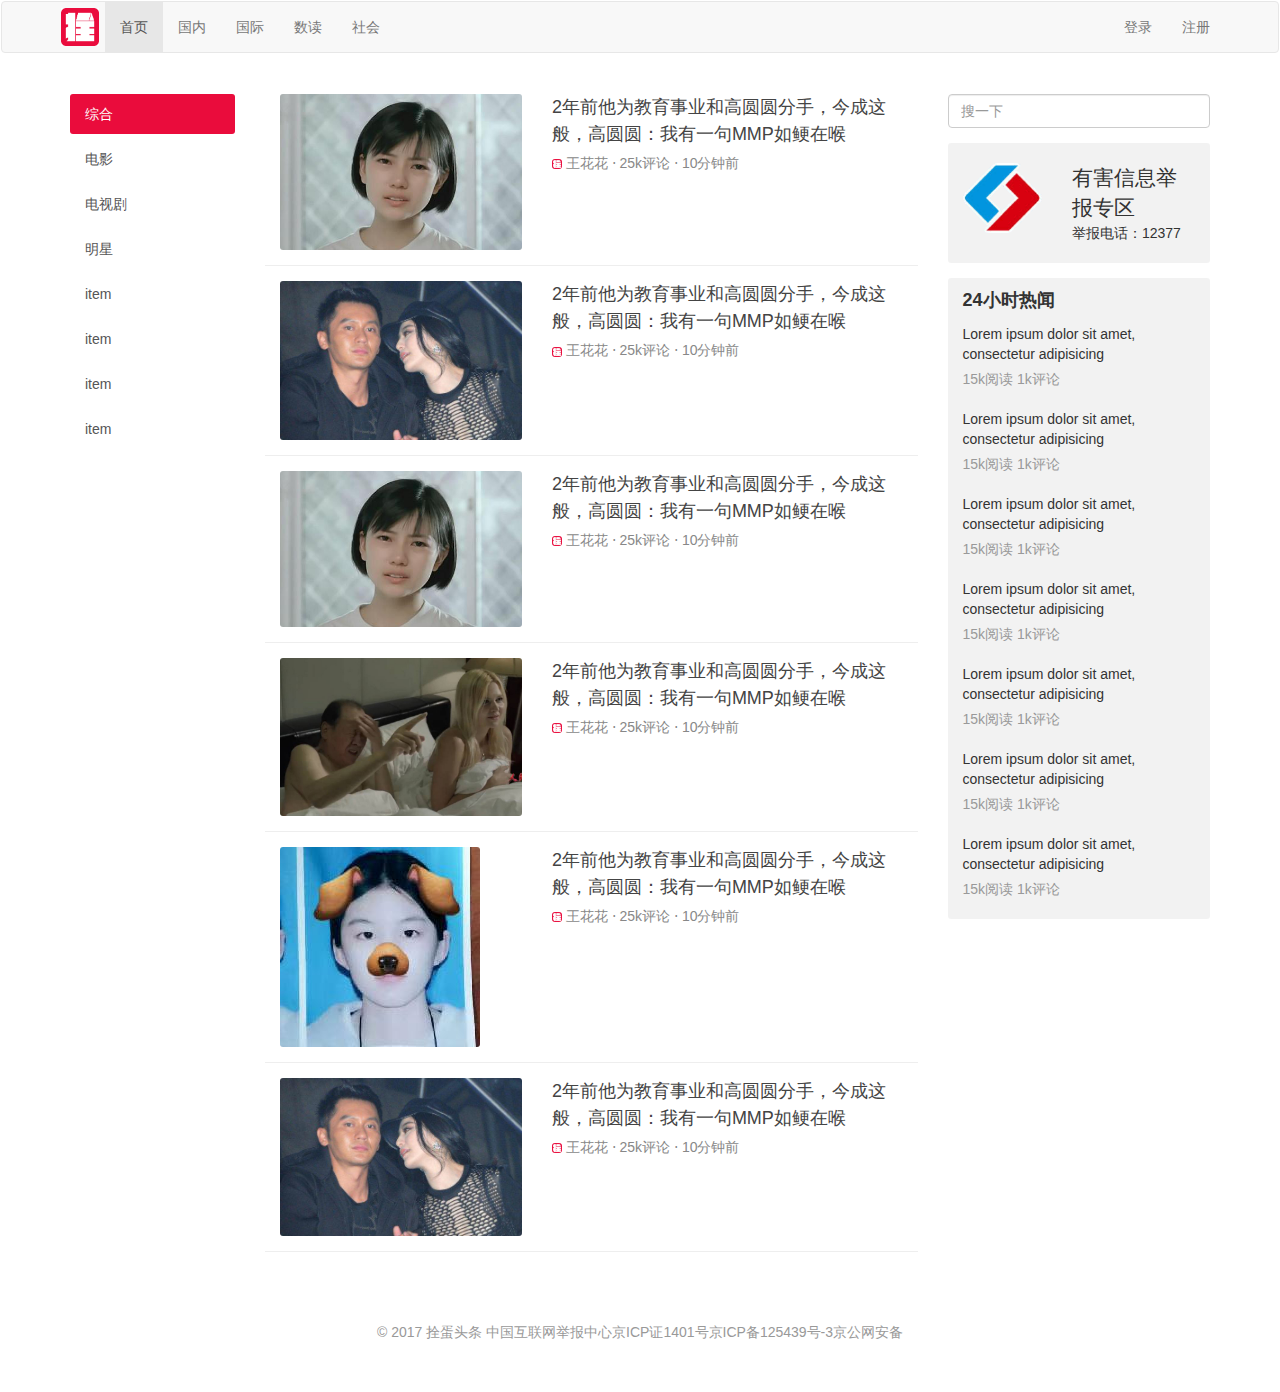
<file: Bootstrap新闻站开发/index.html>
<!DOCTYPE html>
<html lang="en">
<head>
	<meta charset="UTF-8">
	<title>栓蛋头条</title>
	<link rel="stylesheet" href="css/bootstrap.min.css">
	<link rel="stylesheet" href="css/main.css">
</head>
<body>
	<div class="navbar">
		<div class="navbar navbar-default">
			<div class="container">
				<div class="navbar-header">
					<a class="navbar-brand">
					</a>
				</div>
				<label class="visible-xs-inline-block" id="toggle-label" for="toggle-checkbox">MENU</label>
				<input class="hide" type="checkbox" id="toggle-checkbox">
				<div class="hidden-xs">
					<ul class="nav navbar-nav">
						<li class="active"><a href="index.html">首页</a></li>
						<li><a href="#">国内</a></li>
						<li><a href="#">国际</a></li>
						<li><a href="#">数读</a></li>
						<li><a href="#">社会</a></li>
					</ul>
					<ul class="nav navbar-nav navbar-right">
						<li><a href="login.html">登录</a></li>
						<li><a href="signup.html">注册</a></li>
					</ul>
				</div>
				
			</div>
		</div>
	</div>
	<div class="container">
		<div class="row">
			<div class="col-sm-2">
				<div class="hidden-xs list-group side-bar">
					<a href="#" class="list-group-item active">综合</a>
					<a href="#" class="list-group-item">电影</a>
					<a href="#" class="list-group-item">电视剧</a>
					<a href="#" class="list-group-item">明星</a>
					<a href="#" class="list-group-item">item</a>
					<a href="#" class="list-group-item">item</a>
					<a href="#" class="list-group-item">item</a>
					<a href="#" class="list-group-item">item</a>
				</div>
			</div>
			<div class="col-sm-7">
				<div class="news-list">
					<div class="news-list-item clearfix">
						<div class="col-xs-5">
							<img src="img/002.jpg" alt="">
						</div>
						<div class="col-xs-7">
							<a href="news.html" class="title">2年前他为教育事业和高圆圆分手，今成这般，高圆圆：我有一句MMP如鲠在喉</a>

							<div class="info">
				                <span>
				                	<span class="avatar">
				                		<img src="img/logo.jpg" >
				                	</span>
					                王花花
					            </span> ⋅
				                <span>25k评论</span> ⋅
				                <span>10分钟前</span>
				            </div>
						</div>
					</div>
					<div class="news-list-item clearfix">
						<div class="col-xs-5">
							<img src="img/005.jpg" alt="">
						</div>
						<div class="col-xs-7">
							<a href="news.html" class="title">2年前他为教育事业和高圆圆分手，今成这般，高圆圆：我有一句MMP如鲠在喉</a>

							<div class="info">
				                <span>
				                	<span class="avatar">
				                		<img src="img/logo.jpg" >
				                	</span>
					                王花花
					            </span> ⋅
				                <span>25k评论</span> ⋅
				                <span>10分钟前</span>
				            </div>
						</div>
					</div>
					<div class="news-list-item clearfix">
						<div class="col-xs-5">
							<img src="img/002.jpg" alt="">
						</div>
						<div class="col-xs-7">
							<a href="news.html" class="title">2年前他为教育事业和高圆圆分手，今成这般，高圆圆：我有一句MMP如鲠在喉</a>

							<div class="info">
				                <span>
				                	<span class="avatar">
				                		<img src="img/logo.jpg" >
				                	</span>
					                王花花
					            </span> ⋅
				                <span>25k评论</span> ⋅
				                <span>10分钟前</span>
				            </div>
						</div>
					</div>
					<div class="news-list-item clearfix">
						<div class="col-xs-5">
							<img src="img/003.jpg" alt="">
						</div>
						<div class="col-xs-7">
							<a href="news.html" class="title">2年前他为教育事业和高圆圆分手，今成这般，高圆圆：我有一句MMP如鲠在喉</a>

							<div class="info">
				                <span>
				                	<span class="avatar">
				                		<img src="img/logo.jpg" >
				                	</span>
					                王花花
					            </span> ⋅
				                <span>25k评论</span> ⋅
				                <span>10分钟前</span>
				            </div>
						</div>
					</div>
					<div class="news-list-item clearfix">
						<div class="col-xs-5">
							<img src="img/004.jpg" alt="">
						</div>
						<div class="col-xs-7">
							<a href="news.html" class="title">2年前他为教育事业和高圆圆分手，今成这般，高圆圆：我有一句MMP如鲠在喉</a>

							<div class="info">
				                <span>
				                	<span class="avatar">
				                		<img src="img/logo.jpg" >
				                	</span>
					                王花花
					            </span> ⋅
				                <span>25k评论</span> ⋅
				                <span>10分钟前</span>
				            </div>
						</div>
					</div>
					<div class="news-list-item clearfix">
						<div class="col-xs-5">
							<img src="img/005.jpg" alt="">
						</div>
						<div class="col-xs-7">
							<a href="news.html" class="title">2年前他为教育事业和高圆圆分手，今成这般，高圆圆：我有一句MMP如鲠在喉</a>

							<div class="info">
				                <span>
				                	<span class="avatar">
				                		<img src="img/logo.jpg" >
				                	</span>
					                王花花
					            </span> ⋅
				                <span>25k评论</span> ⋅
				                <span>10分钟前</span>
				            </div>
						</div>
					</div>
				</div>
			</div>
			<div class="col-sm-3">
				<div class="search-bar">
					<input type="search" class="form-control" placeholder="搜一下">
				</div>
				<div class="side-bar-card flag clearfix">
					<div class="col-xs-5">
						<img src="img/1-1.png" alt="">
					</div>
					<div class="col-xs-7">
						<div class="text-lg">有害信息举报专区</div>
						<div>举报电话：12377</div>
					</div>
				</div>
				<div class="side-bar-card">
					<div class="card-title">24小时热闻</div>
					<div class="card-body">
						<div class="list">
							<div class="item">
								<div class="title">Lorem ipsum dolor sit amet, consectetur adipisicing </div>
								<div class="desc">15k阅读 1k评论</div>
							</div>
						</div>
					</div>
					<div class="card-body">
						<div class="list">
							<div class="item">
								<div class="title">Lorem ipsum dolor sit amet, consectetur adipisicing </div>
								<div class="desc">15k阅读 1k评论</div>
							</div>
						</div>
					</div>
					<div class="card-body">
						<div class="list">
							<div class="item">
								<div class="title">Lorem ipsum dolor sit amet, consectetur adipisicing </div>
								<div class="desc">15k阅读 1k评论</div>
							</div>
						</div>
					</div>
					<div class="card-body">
						<div class="list">
							<div class="item">
								<div class="title">Lorem ipsum dolor sit amet, consectetur adipisicing </div>
								<div class="desc">15k阅读 1k评论</div>
							</div>
						</div>
					</div>
					<div class="card-body">
						<div class="list">
							<div class="item">
								<div class="title">Lorem ipsum dolor sit amet, consectetur adipisicing </div>
								<div class="desc">15k阅读 1k评论</div>
							</div>
						</div>
					</div>
					<div class="card-body">
						<div class="list">
							<div class="item">
								<div class="title">Lorem ipsum dolor sit amet, consectetur adipisicing </div>
								<div class="desc">15k阅读 1k评论</div>
							</div>
						</div>
					</div>
					<div class="card-body">
						<div class="list">
							<div class="item">
								<div class="title">Lorem ipsum dolor sit amet, consectetur adipisicing </div>
								<div class="desc">15k阅读 1k评论</div>
							</div>
						</div>
					</div>
				</div>
			</div>
		</div>
		
	</div>

	<div class="footer">
	    © 2017 拴蛋头条 中国互联网举报中心京ICP证1401号京ICP备125439号-3京公网安备
	</div>
</body>
</html>
</file>
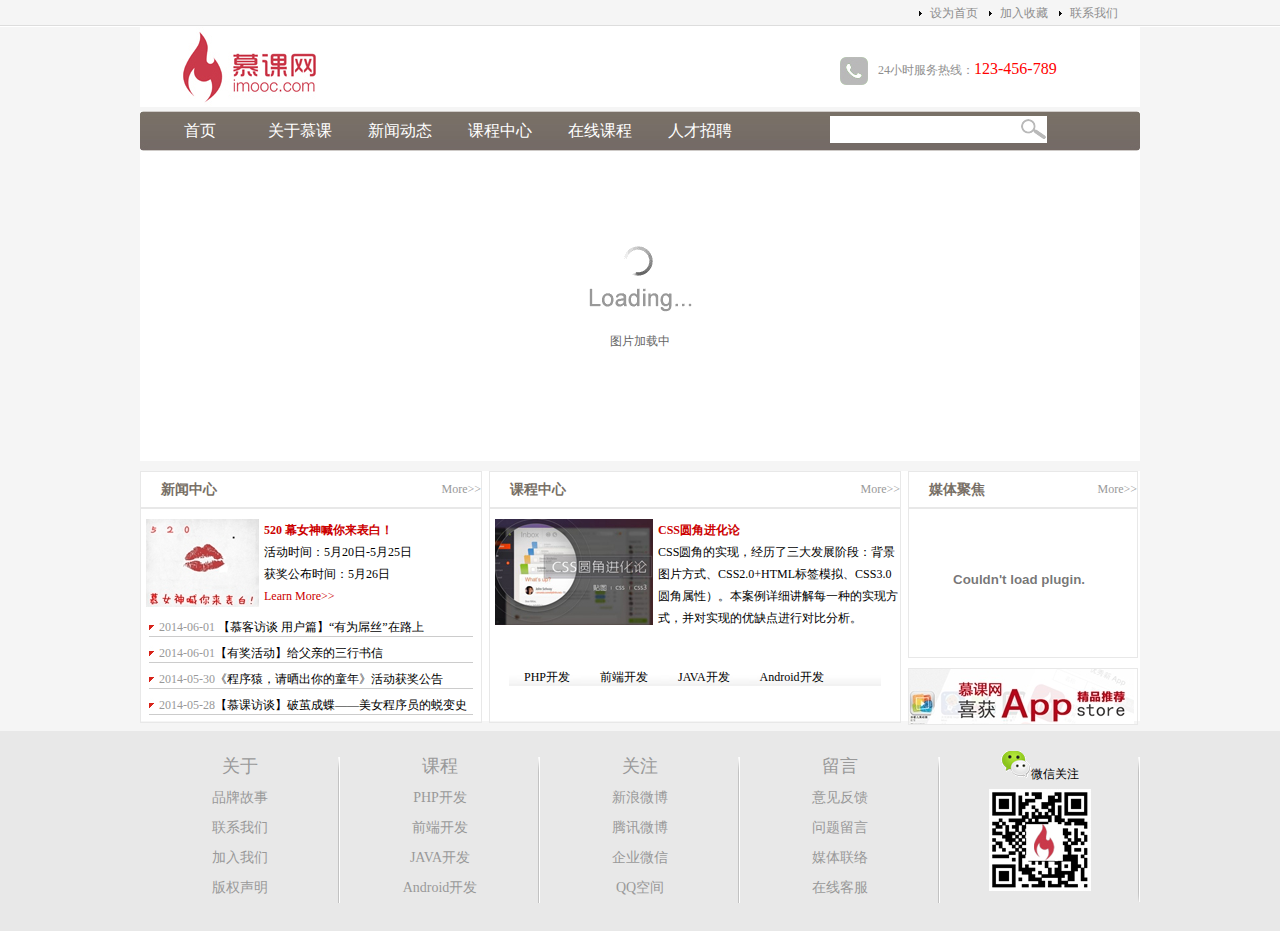
<file: 企业网站/index.html>
<!doctype html>
<html lang="en">
<head>
    <meta charset="UTF-8">
    <meta name="viewport"
          content="width=device-width, user-scalable=no, initial-scale=1.0, maximum-scale=1.0, minimum-scale=1.0">
    <meta http-equiv="X-UA-Compatible" content="ie=edge">
    <title>Document</title>
    <link rel="stylesheet" href="css/main.css">
    <script src="js/setHomeSetFav.js" charset="gb2312"></script>
    <script src="js/myfocus-2.0.1.min.js"></script>
    <script src="js/mf-pattern/mF_YSlider.js"></script>
    <link rel="stylesheet" href="js/mf-pattern/mF_YSlider.css">
    <script>
        myFocus.set({
            id:'picBox'
        })
    </script>
</head>
<body>
<div class="top">
    <div class="top_content">
        <ul>
            <li><a href="#">联系我们</a></li>
            <li><a href="#" onclick="AddFavorite(window.location,document.title)">加入收藏</a></li>
            <li><a href="#" onclick="SetHome(window.location)">设为首页</a></li>
        </ul>
    </div>
</div>
<!--top结束-->
<div class="wrap">
    <div class="logo">
        <div class="logo_left">
            <img src="image/logo.jpg" alt="慕课网">
        </div>
        <div class="logo_right">
            <img src="image/tel.jpg" alt="服务热线">24小时服务热线：<span class="tel">123-456-789</span>
        </div>
    </div>
    <!--logo结束-->
    <div class="nav">
        <div class="nav_left"></div>
        <div class="nav_mid">
            <div class="nav_mid_left">
                <ul>
                    <li><a href="#">首页</a></li>
                    <li><a href="list.html">关于慕课</a></li>
                    <li><a href="list.html">新闻动态</a></li>
                    <li><a href="list.html">课程中心</a></li>
                    <li><a href="list.html">在线课程</a></li>
                    <li><a href="list.html">人才招聘</a></li>
                </ul>
            </div>
            <div class="nav_mid_right">
                <from action="" method="post">
                    <input type="text" class="searchtext">
                </from>
            </div>
        </div>
        <div class="nav_right"></div>
    </div>
    <!--nav结束-->
    <div class="ad" id="picBox">
        <div class="loading">
            <img src="image/loading.gif" alt="图片加载中">
        </div>
        <div class="pic">
            <ul>
                <li><img src="image/ad2.jpg" alt=""></li>
                <li><img src="image/ad3.jpg" alt=""></li>
                <li><img src="image/ad4.jpg" alt=""></li>
            </ul>
        </div>
    </div>
    <!--ad结束-->
    <div class="main">
        <div class="news">
            <div class="title">
                <h2 class="title_left">新闻中心</h2><span class="title_right"><a href="news.html">More&gt;&gt;</a></span>
            </div>
            <!--title结束-->
            <div class="pic_news">
                <img src="image/news.jpg" alt=""><h2><a href="new.html">520 幕女神喊你来表白！</a></h2>
                <p>活动时间：5月20日-5月25日<br>获奖公布时间：5月26日<br><a href="new.html">Learn More&gt;&gt;</a></p>
            </div>
            <div class="news_list">
                <ul>
                    <li><span>2014-06-01</span> <a href="news.html">【慕客访谈 用户篇】“有为屌丝”在路上</a></li>
                    <li><span>2014-06-01</span><a href="news.html">【有奖活动】给父亲的三行书信</a></li>
                    <li><span>2014-05-30</span><a href="news.html">《程序猿，请晒出你的童年》活动获奖公告</a></li>
                    <li><span>2014-05-28</span><a href="news.html" title="aa">【慕课访谈】破茧成蝶——美女程序员的蜕变史</a></li>
                </ul>
            </div>
        </div>
        <!--news结束-->
        <div class="course">
            <div class="title">
                <h2 class="title_left">课程中心</h2>
                <span class="title_right"><a href="#">More&gt;&gt;</a></span>
            </div>
            <!--title结束-->

            <div class="course_pic">
                <img src="image/css.jpg" alt="CSS圆角进化论" width="158" height="106" />
                <h2><a href="news.html">CSS圆角进化论</a></h2>
                <p> CSS圆角的实现，经历了三大发展阶段：背景图片方式、CSS2.0+HTML标签模拟、CSS3.0圆角属性）。本案例详细讲解每一种的实现方式，并对实现的优缺点进行对比分析。</p>
            </div>

            <div class="course_type">
                <ul>
                    <li>PHP开发</li>
                    <li>前端开发</li>
                    <li>JAVA开发</li>
                    <li>Android开发</li>
                </ul>
            </div>
        </div>
        <!--course结束-->
        <div class="sidebar">
            <div class="video">
                <div class="title">
                    <div class="title_left">媒体聚焦</div>
                    <span class="title_right">
                        <a href="#">More&gt;&gt;</a>
                    </span>
                </div>
                <!--title结束-->
                <p class="video_content">
                    <embed src="http://player.youku.com/player.php/sid/XNjkzMDE5MTUy/v.swf"
                           allowFullScreen="true" quality="high" width="220" height="140" align="middle"
                           allowScriptAccess="always" type="application/x-shockwave-flash"></embed>
                </p>
            </div>
            <!--video结束-->
            
            <div class="sidebar_ad">
                <img src="image/app.jpg" alt="">
            </div>
        </div>
        <!--sidebar结束-->
    </div>
    <!--main结束-->
</div>
<!--wrap结束-->
<div class="copyright">
    <div class="copyright_content">
        <ul>
            <li><a href="#">关于</a>
                <ul>
                    <li><a href="#">品牌故事</a></li>
                    <li><a href="#">联系我们</a></li>
                    <li><a href="#">加入我们</a></li>
                    <li><a href="#">版权声明</a></li>
                </ul>
            </li>
            <li><a href="#">课程</a>
                <ul>
                    <li><a href="#">PHP开发</a></li>
                    <li><a href="#">前端开发</a></li>
                    <li><a href="#">JAVA开发</a></li>
                    <li><a href="#">Android开发</a></li>
                </ul>
            </li>
            <li><a href="#">关注</a>
                <ul>
                    <li><a href="#">新浪微博</a></li>
                    <li><a href="#">腾讯微博</a></li>
                    <li><a href="#">企业微信</a></li>
                    <li><a href="#">QQ空间</a></li>
                </ul>
            </li>
            <li><a href="#">留言</a>
                <ul>
                    <li><a href="#">意见反馈</a></li>
                    <li><a href="#">问题留言</a></li>
                    <li><a href="#">媒体联络</a></li>
                    <li><a href="#">在线客服</a></li>
                </ul>
            </li>
            <li><img src="image/weixin.png" alt="微信关注" width="30" height="27" />微信关注
                <ul>
                    <li><img src="image/qrcode.jpg" alt="扫描关注慕课网官方微信" width="102" height="102" /></li>
                </ul>
            </li>
        </ul>
    </div>
    <!--copyright_content结束-->
</div>
</body>
</html>
</file>
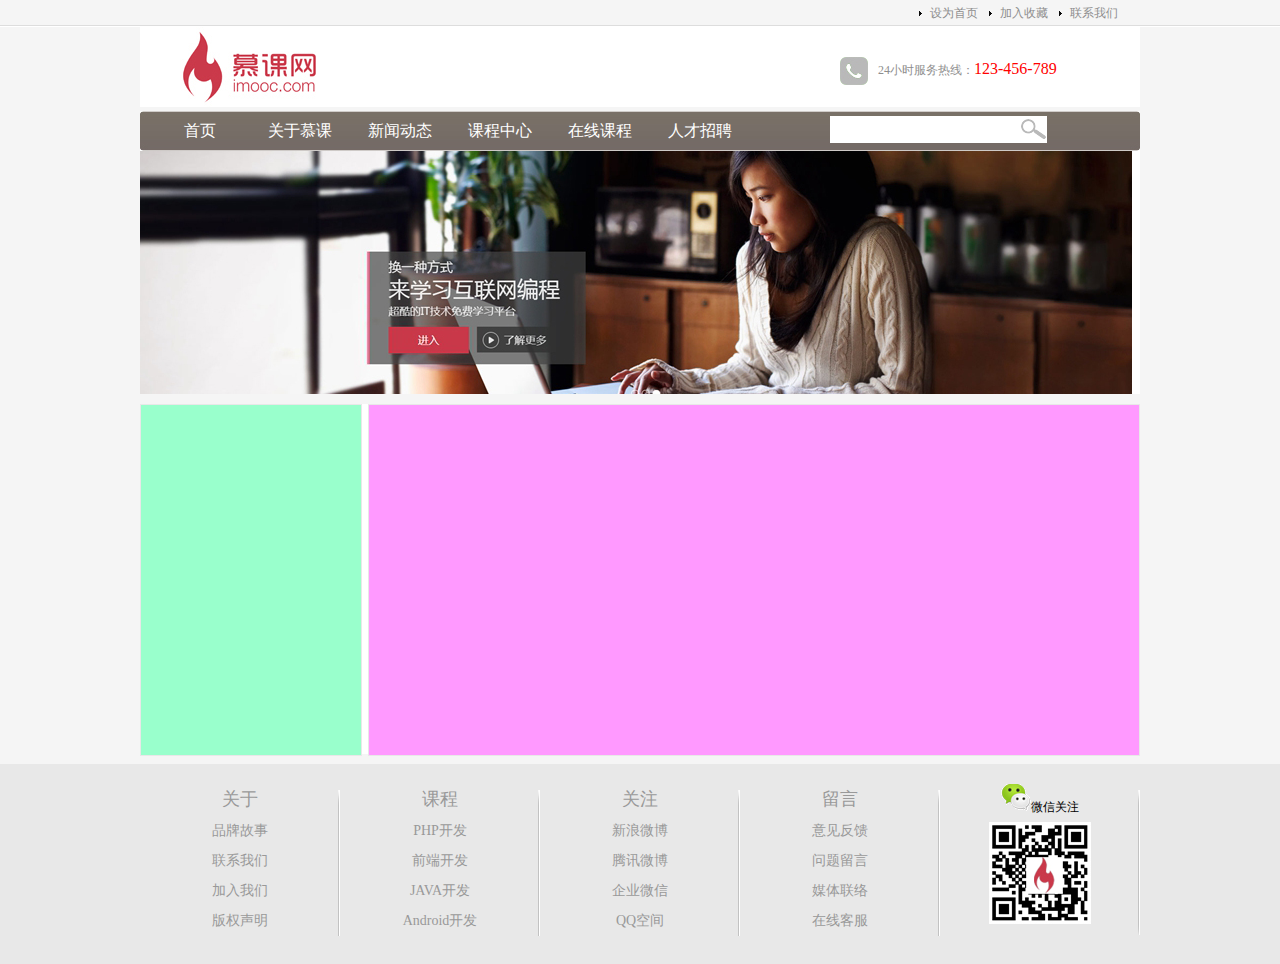
<file: 企业网站/list.html>
<!doctype html>
<html lang="en">
<head>
    <meta charset="UTF-8">
    <meta name="viewport"
          content="width=device-width, user-scalable=no, initial-scale=1.0, maximum-scale=1.0, minimum-scale=1.0">
    <meta http-equiv="X-UA-Compatible" content="ie=edge">
    <title>Document</title>
    <link rel="stylesheet" href="css/main.css">
    <script src="js/setHomeSetFav.js" charset="gb2312"></script>

</head>
<body>
<div class="top">
    <div class="top_content">
        <ul>
            <li><a href="#">联系我们</a></li>
            <li><a href="#" onclick="AddFavorite(window.location,document.title)">加入收藏</a></li>
            <li><a href="#" onclick="SetHome(window.location)">设为首页</a></li>
        </ul>
    </div>
</div>
<!--top结束-->
<div class="wrap">
    <div class="logo">
        <div class="logo_left">
            <img src="image/logo.jpg" alt="慕课网">
        </div>
        <div class="logo_right">
            <img src="image/tel.jpg" alt="服务热线">24小时服务热线：<span class="tel">123-456-789</span>
        </div>
    </div>
    <!--logo结束-->
    <div class="nav">
        <div class="nav_left"></div>
        <div class="nav_mid">
            <div class="nav_mid_left">
                <ul>
                    <li><a href="#">首页</a></li>
                    <li><a href="list.html">关于慕课</a></li>
                    <li><a href="list.html">新闻动态</a></li>
                    <li><a href="list.html">课程中心</a></li>
                    <li><a href="list.html">在线课程</a></li>
                    <li><a href="list.html">人才招聘</a></li>
                </ul>
            </div>
            <div class="nav_mid_right">
                <from action="" method="post">
                    <input type="text" class="searchtext">
                </from>
            </div>
        </div>
        <div class="nav_right"></div>
    </div>
    <!--nav结束-->
    <div class="ad" id="picBox" style="height: 243px;">
        <div class="loading">
            <img src="image/ad.jpg" alt=""><
        </div>
    </div>
    <!--ad结束-->
    <div class="list_main">
        <div class="news_type"></div>
        <div class="list_box"></div>
    </div>
</div>
<!--wrap结束-->
<div class="copyright">
    <div class="copyright_content">
        <ul>
            <li><a href="#">关于</a>
                <ul>
                    <li><a href="#">品牌故事</a></li>
                    <li><a href="#">联系我们</a></li>
                    <li><a href="#">加入我们</a></li>
                    <li><a href="#">版权声明</a></li>
                </ul>
            </li>
            <li><a href="#">课程</a>
                <ul>
                    <li><a href="#">PHP开发</a></li>
                    <li><a href="#">前端开发</a></li>
                    <li><a href="#">JAVA开发</a></li>
                    <li><a href="#">Android开发</a></li>
                </ul>
            </li>
            <li><a href="#">关注</a>
                <ul>
                    <li><a href="#">新浪微博</a></li>
                    <li><a href="#">腾讯微博</a></li>
                    <li><a href="#">企业微信</a></li>
                    <li><a href="#">QQ空间</a></li>
                </ul>
            </li>
            <li><a href="#">留言</a>
                <ul>
                    <li><a href="#">意见反馈</a></li>
                    <li><a href="#">问题留言</a></li>
                    <li><a href="#">媒体联络</a></li>
                    <li><a href="#">在线客服</a></li>
                </ul>
            </li>
            <li><img src="image/weixin.png" alt="微信关注" width="30" height="27" />微信关注
                <ul>
                    <li><img src="image/qrcode.jpg" alt="扫描关注慕课网官方微信" width="102" height="102" /></li>
                </ul>
            </li>
        </ul>
    </div>
    <!--copyright_content结束-->
</div>
</body>
</html>
</file>
<file: Bootstrap新闻站开发/css/main.css>
a:hover{
	text-decoration: none;
}

img{
	display: block;
	max-width: 100%;
}

img, .side-bar .list-group-item, .side-bar-card{
	border-radius: 3px;
}

.navbar-brand{
	background-image: url(../img/logo.jpg);
	width: 50px;
	-webkit-background-size: 80%;
	background-size: 75%;
	background-position: center center;
	background-repeat: no-repeat;
}

.side-bar .list-group-item{
	border: 0;
	margin-bottom: 5px;
}
.side-bar .list-group-item.active{
	background-color: #ea0c3c;
}


.news-list-item{
	padding-top: 15px;
	padding-bottom: 15px;
	border-bottom: 1px solid #eee;
}
.news-list-item:first-child{
	padding-top: 0;
}
.news-list-item .title{
	font-size: 18px;
	margin-bottom: 5px;
	line-height: 1.5;
	display: block;
	color: #444;
}
.news-list-item .title:hover{
	color: #337ab7;
}
.news-list-item .info{
	color: #888;
}

.avatar{
	display: inline-block;
}
.avatar img{
	width: 10px;
	height: 10px;
	display: inline-block;
}



.side-bar-card{
	background: rgba(0,0,0,.05);
	margin-top: 15px;
	padding: 10px 0;
}
.side-bar-card.flag{
	padding-top: 20px;
	padding-bottom: 20px;
}
.side-bar-card .text-lg{
	font-size: 150%;
}


.side-bar-card .card-title,
.side-bar-card .card-body .list .item{
	padding: 10px 15px;
}
.side-bar-card .card-body .list .item:hover{
	background: rgba(0,0,0,.05);
}
.side-bar-card .card-title{
	font-size: 18px;
	font-weight: bold;
	padding-top: 0;
	padding-bottom: 0;
}

.card-body .list .item .title{
	padding-bottom: 5px;
}
.card-body .list .item .desc{
	color: #999;
}



/*news style*/
.news-title{
	line-height: 1.3;
}

.news-status{
	color: #999;
}
.news-status .label{
	opacity: .8;
}

.news-content{
	margin-top: 20px;
	font-size: 15px;
	line-height: 1.5;
}

.news-content img{
	margin-top: 10px;
	margin-bottom: 10px;
}

.no-padding-h{
	padding-left: 0;
	padding-right: 0;
}


.footer{
	margin-top: 20px;
	padding: 50px 0;
	text-align: center;
	color: #999;
}



/*login style*/
.container-small{
	max-width: 500px;
}



#toggle-checkbox:checked ~ div{
	display: block !important;
}
#toggle-label{
	display: inline-block;
	position: absolute;
	right: 15px;
	top: 13px;
	font-size: 16px;
	font-weight: normal;
	color: #666;
	display: none;
}
#toggle-label:hover{
	color: #333;
}
</file>
<file: 企业网站/css/main.css>
*{
    margin:0;
    padding: 0;
    font-size:12px;
}
body{
    background: #f5f5f5;
}

.top{
    width:100%;
    height: 27px;
    background:url("../image/top_bg.jpg") repeat-x;
}
.top_content{
    width: 1000px;
    margin:0 auto;
}
.top_content li{
    list-style: url("../image/li_bg.gif");
    float: right;
    width:70px;
    line-height:27px;
}
.top_content a:link,.top_content a:visited{
    color: #8e8e8e;
    text-decoration: none;
}
.top_content a:hover,.top_content a:active{
    color:#900;
    text-decoration: none;
}


.wrap{
    width:1000px;
    margin:0 auto;
}
.logo{
    height:80px;
    background: #fff;
}
.logo_left{
    width:200px;
    float: left;
}
.logo_right{
    width:300px;
    float: right;
    height:28px;
    margin-top:30px;
    color: #8e8e8e;
}
.logo_right img{
    vertical-align: middle;
    margin-right:10px;
}
.tel{
    font-family: "微软雅黑";
    font-size:16px;
    color: red;
}

.nav{
    height:40px;
    clear: both;
}
.nav_left{
    width: 10px;
    background: url("../image/nav_left.jpg" ) no-repeat;
}
.nav_mid{
    width:980px;
    background: url("../image/nav_bg.jpg") repeat-x;
}
.nav_right{
    width:10px;
    background: url("../image/nav_right.jpg") no-repeat;
}
.nav_left,.nav_mid,.nav_right{
    float: left;
    height: 40px;
}

.nav_mid_left,.nav_mid_right{
    float: left;
}
.nav_mid_left{
    width: 680px;
}
.nav_mid_right{
    width: 300px;
}
.nav_mid_left li{
    list-style: none;
    float: left;
    width: 100px;
    line-height:40px;
    text-align: center;
}

.nav_mid_left a:link,.nav_mid_left:visited{
    text-decoration: none;
    color: #ffffff;
    font-size: 16px;
    font-family:"微软雅黑";
}
.nav_mid_left a:hover,.nav_mid_left:active {
    text-decoration: none;
    color: orange;
    font-size: 16px;
    font-family: "微软雅黑";
}


.searchtext{
    width:190px;
    height:25px;
    margin-top:5px;
    background: url("../image/search.jpg") no-repeat right center;
    /*background-image:url("../image/search.jpg");*/
    /*background-repeat: no-repeat;*/
    /*background-position: right center;*/
    background-color: #ffffff;
    padding-right:25px;
    border:1px solid #fff;
}


.ad{
    height: 310px;
    overflow: hidden;
}


.main{
    height:250px;
    background-color: #fff;
    margin-top:10px;
}
.news{
    width:340px;
    border:1px solid #e8e8e8;
}
.course{
    width:410px;
    border:1px solid #e8e8e8;
    margin:0 7px;
}
.sidebar{
    width:230px;
}
.news,.course,.sidebar{
    height:250px;
    float: left;
}


.title{
    height:35px;
    border-bottom:2px solid #e8e8e8;
}

.title_left{
    width: 70%;
    font-family:"微软雅黑";
    font-size:14px;
    font-weight:bold;
    color: #786f66;
    float: left;
    line-height:35px;
    padding-left:20px;
}
.title_right{
    width: 20%;
    float: right;
    line-height: 35px;
    text-align: right;
}
.title_right a{
    text-decoration: none;
    color: #999;
}

.pic_news{
    height:80px;
    margin-top:10px;
    line-height: 22px;
}
.pic_news img,.course_pic img{
    float: left;
    margin:0 5px;
}
.pic_news a,.course_pic a{
    color: #c00;
    text-decoration: none;
}

.news_list{
    margin-top:20px;
}
.news_list li{
    list-style: none;
    background: url("../image/list.jpg") no-repeat;
    padding-left:10px;
    margin:8px;
    border-bottom:1px solid #cccccc;
}

.news_list a:link,.news_list:visited{
    color:#000;
    text-decoration: none;
}
.news_list a:hover,.news_list a:active{
    color:#f00;
    text-decoration: none;
}

.news_list span{
    color:#999;
    text-align: center;
}

.course_pic{
    height:120px;
    margin-top:10px;
    line-height: 22px;
}

.course_type{
    height:37px;
    width:372px;
    background: url("../image/product_type_bg.jpg") no-repeat;
    margin: 20px auto;
}
.course_type li{
    list-style-type: none;
    float:left;
    line-height:37px;
    margin:0 15px;
    text-align: center;
}


.video{
    height:185px;
    border:1px solid #e8e8e8;
}
.video_content{
    height:150px;
}
.sidebar_ad{
    height:55px;
    border:1px solid #e8e8e8;
    margin-top:10px;
}


.copyright{
    width:100%;
    height:200px;
    background: #e8e8e8;
    margin-top:10px;
}
.copyright_content{
    width:1000px;
    margin:0 auto;
    padding-top:20px;
}
.copyright_content li{
    list-style: none;
    float: left;
    width:200px;
    background: url("../image/line.png") no-repeat right center;
    text-align: center;
    line-height: 30px;
    font-family:"微软雅黑";
}
.copyright_content a{
    text-decoration: none;
    color:#999;
    font-size:18px;
}
.copyright_content li ul li a{
    font-size:14px;
}


.list_main{
    min-height:350px;
    _height:350px;
    background: #ffffff;
    margin-top: 10px;
}
.news_type{
    width:220px;
    height:350px;
    border:1px solid #e8e8e8;
    background-color: #9fc;
    float: left;
}
.list_box{
    width:770px;
    min-height:350px;
    _height: 350px;
    background-color: #f9f;
    border:1px solid #e8e8e8;
    float:right;
}
</file>
<file: 企业网站/js/mf-pattern/mF_YSlider.css>
/*=========mF_YSlider ========*/
.mF_YSlider .pic li,.mF_YSlider .rePic li{position:absolute;top:0;left:0;display:none;}
.mF_YSlider .txt li{position:absolute;z-index:2;bottom:0;width:100%;height:36px;line-height:36px;display:none;}/*默认标题高度*/
.mF_YSlider .txt li a{display:block;position:relative;z-index:1;color:#fff;padding-left:16px;font-size:14px;font-weight:bold;text-decoration:none;}/*标题样式*/
.mF_YSlider .txt li b{display:block;width:100%;height:100%;position:absolute;top:0;left:0;background:#000;filter:alpha(opacity=40);opacity:0.4;}
.mF_YSlider .num{position:absolute;z-index:3;bottom:8px;right:2px;}
.mF_YSlider .num li{position:relative;float:left;width:20px;height:20px;overflow:hidden;text-align:center;margin-right:4px;cursor:pointer;}
.mF_YSlider .num li a,.mF_YSlider .num li b{display:block;width:18px;height:18px;border:1px solid #dedede;line-height:18px;position:absolute;z-index:2;top:0;left:0;color:#333; text-decoration:none;}/*按钮样式*/
.mF_YSlider .num li b{z-index:1;background:#fff;filter:alpha(opacity=60);opacity:0.6;}
.mF_YSlider .num li.current a,.mF_YSlider .num li.hover a{border-color:#E63003;color:#fff;background:#F66E08;-webkit-transition:all 0.4s;-moz-transition:all 0.4s;-o-transition:all 0.4s;}/*当前/悬停按钮
</file>
